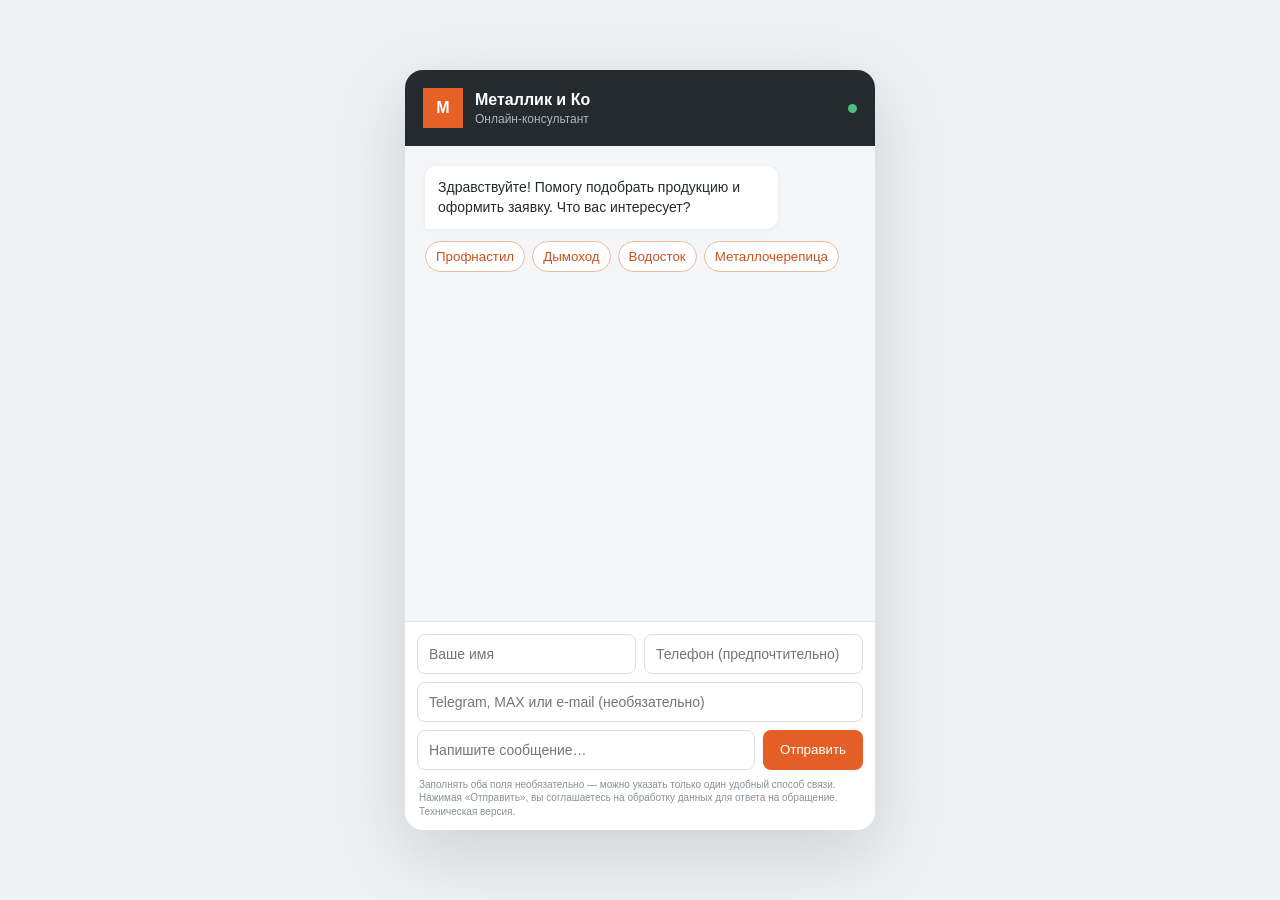
<file: deploy/technical/public/index.html>
<!doctype html><html lang="ru"><head><meta charset="utf-8"><meta name="viewport" content="width=device-width,initial-scale=1"><title>Металлик и Ко — онлайн-консультант</title><style>
*{box-sizing:border-box}body{margin:0;font-family:Arial,sans-serif;background:#eef1f3;color:#252a2e}.shell{min-height:100vh;display:grid;place-items:center;padding:20px}.chat{width:min(100%,470px);height:min(760px,calc(100vh - 40px));display:flex;flex-direction:column;overflow:hidden;border-radius:18px;background:#fff;box-shadow:0 24px 70px #17202726}.head{display:flex;align-items:center;gap:12px;padding:18px;color:#fff;background:#252a2e}.logo{display:grid;place-items:center;width:40px;height:40px;font-weight:900;background:#e76126}.head strong,.head span{display:block}.head span{margin-top:3px;color:#aeb8be;font-size:12px}.online{margin-left:auto;width:9px;height:9px;border-radius:50%;background:#50bd7a}.messages{flex:1;overflow:auto;padding:20px;background:#f5f6f7}.msg{max-width:82%;margin:0 0 12px;padding:11px 13px;border-radius:12px 12px 12px 3px;background:#fff;box-shadow:0 1px 4px #18202510;font-size:14px;line-height:1.45}.mine{margin-left:auto;border-radius:12px 12px 3px 12px;color:#fff;background:#e35f25}.quick{display:flex;gap:7px;flex-wrap:wrap;margin:5px 0 15px}.quick button{border:1px solid #edb99f;border-radius:18px;padding:7px 10px;color:#c95220;background:#fff;cursor:pointer}.form{padding:12px;border-top:1px solid #e1e4e6}.contact{display:grid;grid-template-columns:1fr 1fr;gap:8px;margin-bottom:8px}input{width:100%;border:1px solid #d9dde0;border-radius:8px;padding:11px;font-size:14px}.altcontact{display:block;margin-bottom:8px}.send{display:grid;grid-template-columns:1fr auto;gap:8px}.send button{border:0;border-radius:8px;padding:0 17px;color:#fff;background:#e35f25;cursor:pointer}.legal{margin:8px 2px 0;color:#8a9195;font-size:10px;line-height:1.35}@media(max-width:500px){.shell{padding:0}.chat{height:100vh;border-radius:0}.contact{grid-template-columns:1fr}}
</style></head><body><main class="shell"><section class="chat"><header class="head"><div class="logo">М</div><div><strong>Металлик и Ко</strong><span>Онлайн-консультант</span></div><i class="online"></i></header><div class="messages" id="messages"><div class="msg">Здравствуйте! Помогу подобрать продукцию и оформить заявку. Что вас интересует?</div><div class="quick"><button>Профнастил</button><button>Дымоход</button><button>Водосток</button><button>Металлочерепица</button></div></div><form class="form" id="form"><div class="contact"><input id="name" autocomplete="name" placeholder="Ваше имя"><input id="contact" autocomplete="tel" placeholder="Телефон (предпочтительно)"></div><input id="altcontact" class="altcontact" autocomplete="off" placeholder="Telegram, MAX или e-mail (необязательно)"><div class="send"><input id="message" required maxlength="2000" placeholder="Напишите сообщение…"><button>Отправить</button></div><p class="legal">Заполнять оба поля необязательно — можно указать только один удобный способ связи. Нажимая «Отправить», вы соглашаетесь на обработку данных для ответа на обращение. Техническая версия.</p></form></section></main><script>
const form=document.querySelector('#form'),messages=document.querySelector('#messages'),input=document.querySelector('#message');const sessionId=localStorage.metallikSessionId||(localStorage.metallikSessionId=(crypto.randomUUID?crypto.randomUUID():Date.now()+'-'+Math.random()));document.querySelectorAll('.quick button').forEach(b=>b.onclick=()=>{input.value=b.textContent;input.focus()});const add=(text,mine=false)=>{const el=document.createElement('div');el.className='msg'+(mine?' mine':'');el.textContent=text;messages.append(el);messages.scrollTop=messages.scrollHeight};form.onsubmit=async e=>{e.preventDefault();const message=input.value.trim();if(!message)return;add(message,true);input.value='';try{const r=await fetch('/api/message',{method:'POST',headers:{'content-type':'application/json'},body:JSON.stringify({sessionId,name:document.querySelector('#name').value,contact:[document.querySelector('#contact').value,document.querySelector('#altcontact').value].filter(Boolean).join(', '),message})});const data=await r.json();add(data.reply||'Обращение принято.')}catch{add('Не удалось отправить сообщение. Попробуйте ещё раз.')};};
</script></body></html>
</file>
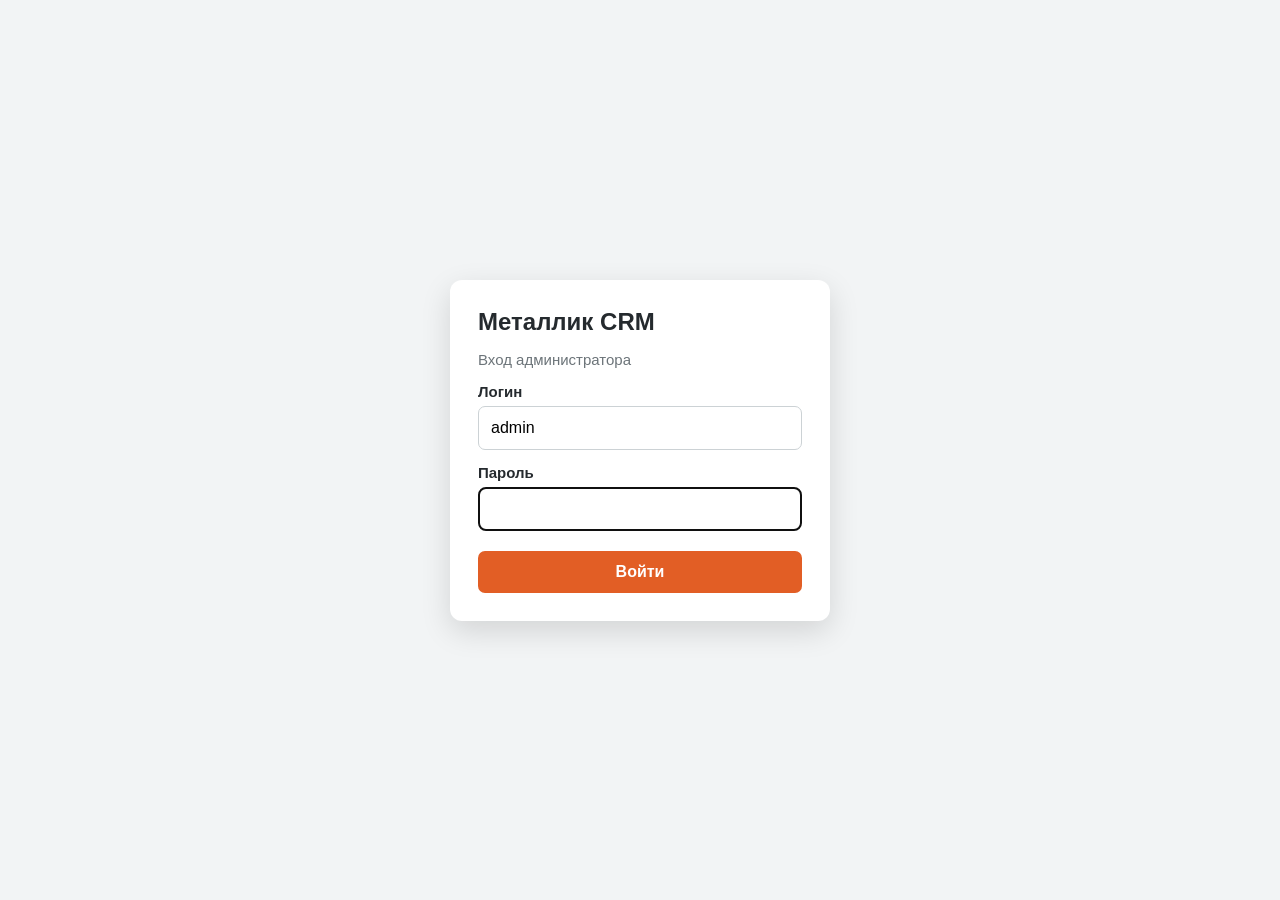
<file: deploy/technical/public/login.html>
<!doctype html><html lang="ru"><head><meta charset="utf-8"><meta name="viewport" content="width=device-width,initial-scale=1"><title>Вход в CRM</title><style>*{box-sizing:border-box}body{margin:0;min-height:100vh;display:grid;place-items:center;padding:20px;font:15px Arial;background:#f2f4f5;color:#252a2e}form{width:min(380px,100%);padding:28px;border-radius:12px;background:#fff;box-shadow:0 10px 30px #0002}h1{margin:0 0 8px;font-size:24px}p{color:#6c7479}.error{display:none;padding:10px;color:#9b2e17;background:#fff0eb}label{display:block;margin:14px 0 6px;font-weight:bold}input,button{width:100%;padding:12px;border-radius:7px;font-size:16px}input{border:1px solid #ccd2d5}button{margin-top:20px;border:0;color:#fff;background:#e25e25;font-weight:bold;cursor:pointer}</style></head><body><form method="post" action="/admin/login"><h1>Металлик CRM</h1><p>Вход администратора</p><p class="error" id="error">Неверный логин или пароль</p><label>Логин</label><input name="username" value="admin" required><label>Пароль</label><input name="password" type="password" required autofocus><button>Войти</button></form><script>if(location.search)document.querySelector('#error').style.display='block'</script></body></html>
</file>
